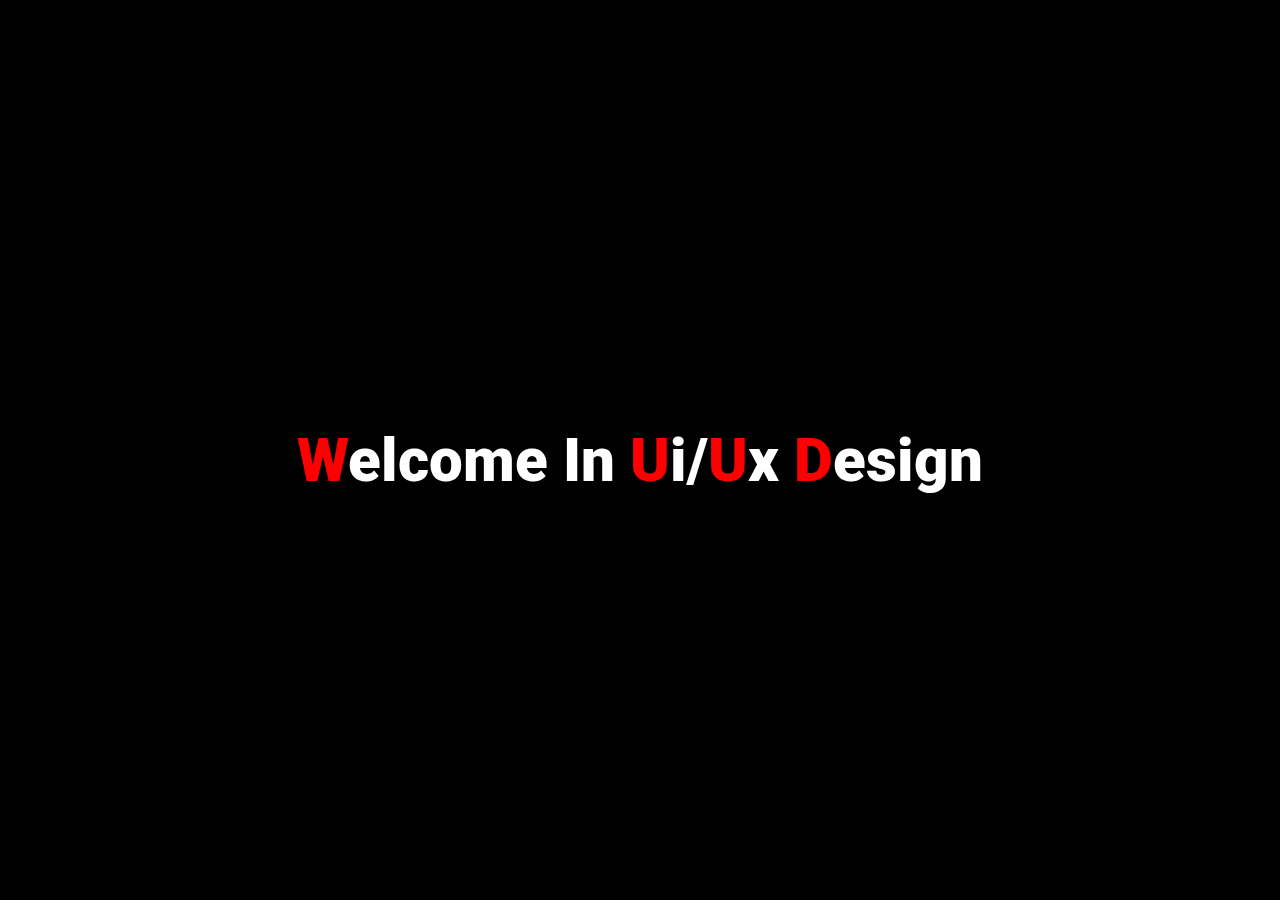
<file: index.html>
<html>
<head>
    <title>Portfolio</title>
    <link rel="stylesheet" href="design.css">
</head>
<body>
    <div class="an">
        <h2><span>W</span>elcome In <span>U</span>i/<span>U</span>x <span>D</span>esign</h2>
    </div>
   <script src="a.js"></script>
</body>
</html>
</file>
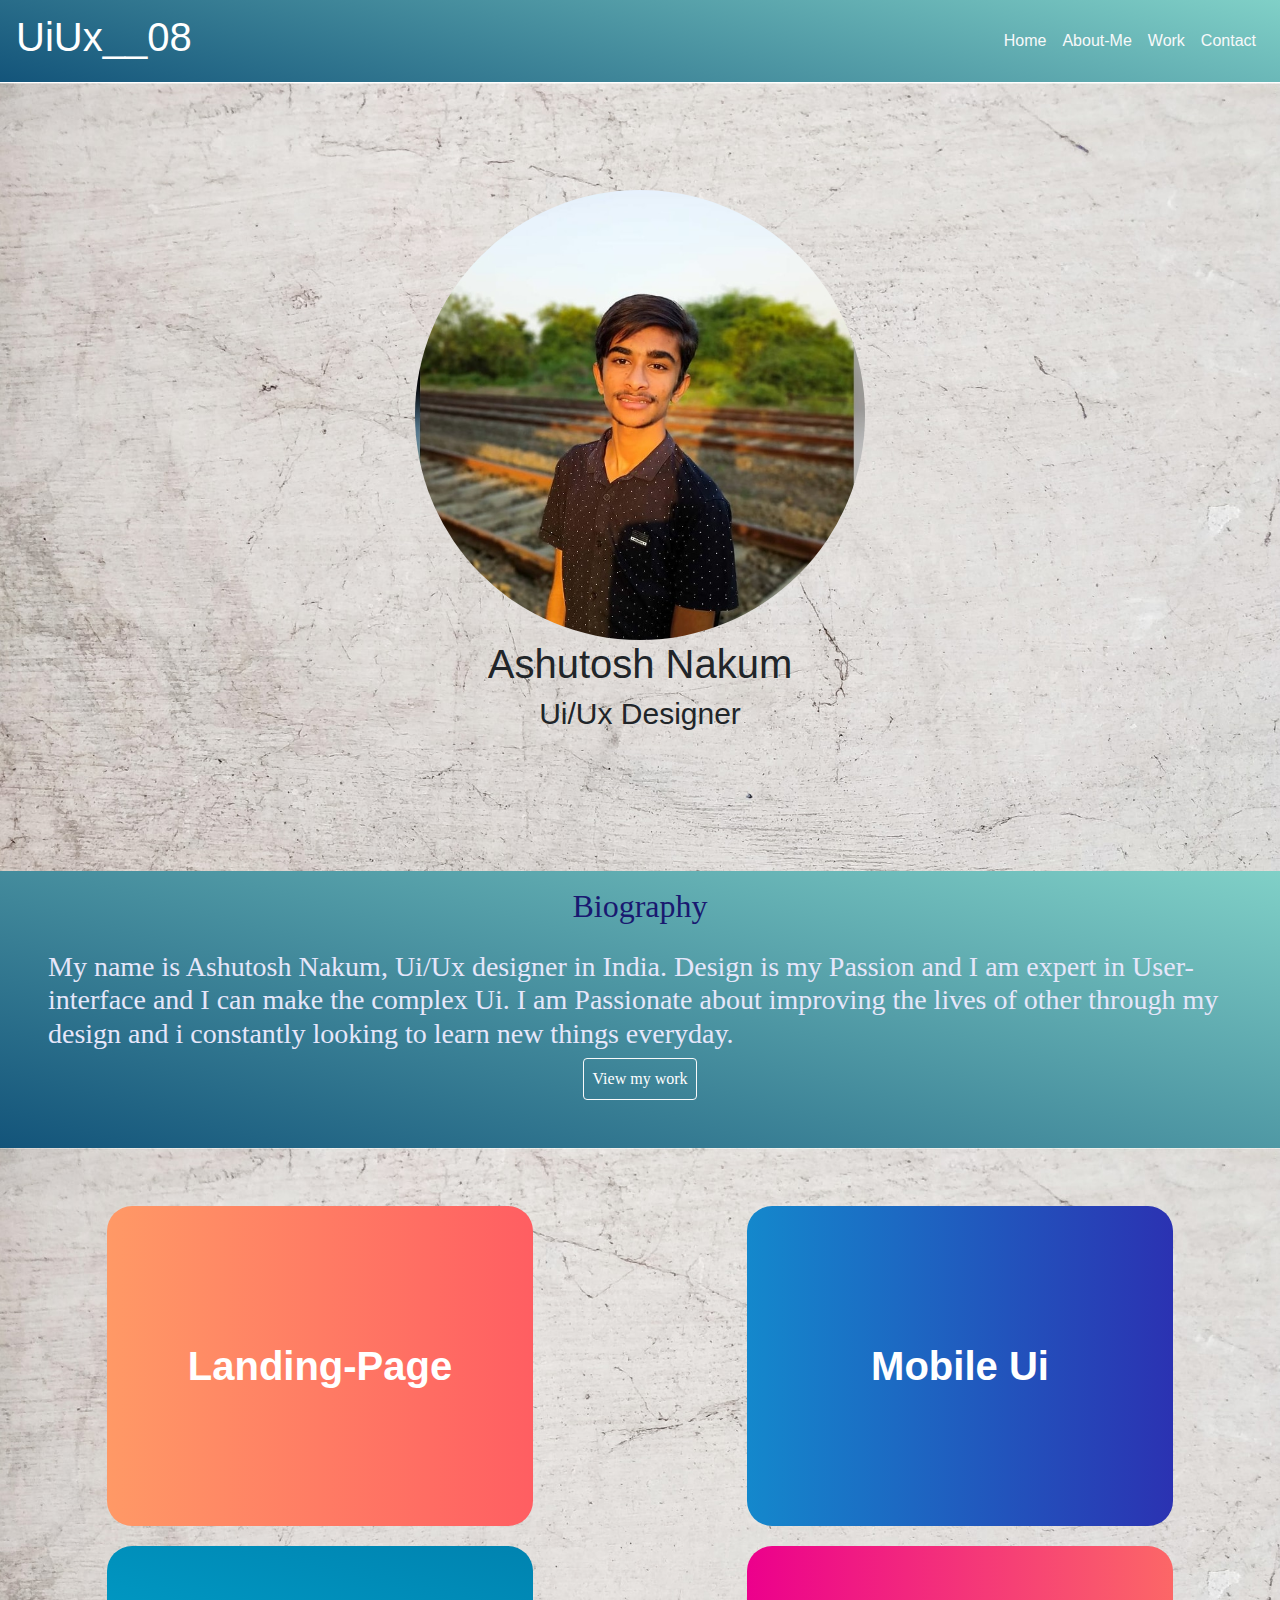
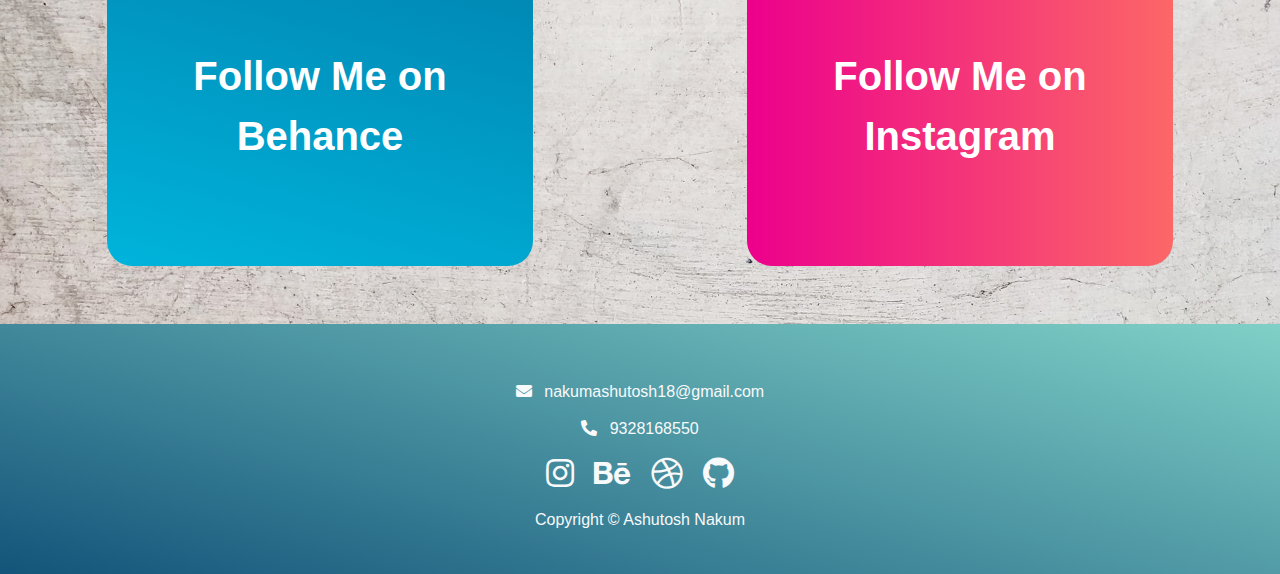
<file: home.html>
<!DOCTYPE html>
<html>

<head>
    <title>Home page</title>
    <link rel="stylesheet" type="text/css"
        href="https://cdnjs.cloudflare.com/ajax/libs/font-awesome/5.15.3/css/all.min.css">
    <link rel="stylesheet" href="https://cdn.jsdelivr.net/npm/bootstrap@4.6.0/dist/css/bootstrap.min.css"
        integrity="undefined" crossorigin="anonymous">

    <script src="https://code.jquery.com/jquery-3.4.1.slim.min.js"
        integrity="sha384-J6qa4849blE2+poT4WnyKhv5vZF5SrPo0iEjwBvKU7imGFAV0wwj1yYfoRSJoZ+n"
        crossorigin="anonymous"></script>
    <script src="https://cdn.jsdelivr.net/npm/popper.js@1.16.0/dist/umd/popper.min.js"
        integrity="sha384-Q6E9RHvbIyZFJoft+2mJbHaEWldlvI9IOYy5n3zV9zzTtmI3UksdQRVvoxMfooAo"
        crossorigin="anonymous"></script>
    <script src="https://stackpath.bootstrapcdn.com/bootstrap/4.4.1/js/bootstrap.min.js"
        integrity="sha384-wfSDF2E50Y2D1uUdj0O3uMBJnjuUD4Ih7YwaYd1iqfktj0Uod8GCExl3Og8ifwB6"
        crossorigin="anonymous"></script>
        <link rel="stylesheet"
          href="https://fonts.googleapis.com/css?family=Rancho&effect=3d-float|3d-float">

    <link rel="stylesheet" href="home.css">
</head>
<body>
    <nav class="navbar navbar-expand-lg navbar-dark bg-custom-2 fixed-top nj">
        <a href="#" class="navbar-brand"><h1>UiUx__08</h1></a>
        <h1>
        <button type="button" class="navbar-toggler" data-toggle="collapse" data-target="#id1">
            <span class="navbar-toggler-icon"></span>
        </button>
        </h1>
        <div class="collapse navbar-collapse" id="id1">
            <ul class="navbar-nav ml-auto">
                <li class="nav-item active">
                    <a href="#" class="nav-link text-light">Home</a>
                </li>
                <li class="nav-item">
                    <a href="#am" class="nav-link text-light">About-Me</a>
                </li>
                <li class="nav-item">
                    <a class="nav-link text-light" href="#wo">Work</a>
                </li>
                <li class="nav-item">
                    <a href="#co" class="nav-link text-light">Contact</a>
                </li>
            </ul>
        </div>
    </nav>
    <header class="w-100 full-h fh">
        <div class="container">
            <img src="abc.jpg" class="rounded-circle css" alt="" >
        </div>
        <div>
            <h2 class="text-center" style="font-size: 40px;">Ashutosh Nakum</h2>
            <h4 class="text-center" id="am">Ui/Ux Designer</h4>
            <br>
    </header>
    <section class="page-section" >
        <div class=" as">
            <h2 class="Section-heading  text-center p-3 gg">
                Biography
            </h2>
            <h3 class="section-sub-heading  ml-5">My name is Ashutosh Nakum, Ui/Ux designer in India. Design is my
                Passion and I am expert in User-interface and I can make the complex Ui. I am Passionate about improving
                the lives of other through my design and i constantly looking to learn new things everyday.</h3>
            <center><button type="button" class="btn btn-outline-light p-2  mb-5 jj " id="wo">
                    <a href="#wo" id="td">View my work</a></button></center>
        </div>
        </div>
    </section>
    <div class="box row pt-5 pb-5">
        <div class="boxe col-md-4 font-effect-3d-float" id="oo">
            <a href="landing.html" id="oo" style="text-decoration: none;background: transparent;"> Landing-Page</a>
        </div>
        <div class="boxe col-md-4 font-effect-3d-float" id="oj">
            <a href="mobile.html" id="oj" style="text-decoration: none;background: transparent;color: white;">
            Mobile Ui
            </a>
        </div>
        <div class="boxe col-md-4 font-effect-3d-float" id="lj">
            <a href="https://www.behance.net/nakumanakuma" id="lj" style="text-decoration: none;background: transparent;color:white;">
            Follow Me on Behance
         </a>
        </div>
        <div class="boxe col-md-4 font-effect-3d-float" id="po">
            <a href="https://www.instagram.com/uiux__08/"id="po" style="text-decoration: none;background: transparent;color:white;">
            Follow Me on Instagram
            </a>
        </div>
    </div>
     <footer class="footer pt-2 ak" id="co">
        <div class="text-center d-flex flex-column align-items-center justify-content-center">
            <span>
                <i class="fas fa-envelope text-light pt-3 fa-1x"></i>
                <a href="mailto:nakumashutosh18@gmail.com" class="text-light ml-2">nakumashutosh18@gmail.com</a>
            </span>
            <span>
                <i class="fas fa-phone-alt fa-1x text-light pt-3"></i>
                <a href="tel:9328168550" class="text-light ml-2">9328168550</a>
            </span>
            <span>
                <a href="https://www.instagram.com/uiux__08/">
                    <i class="fab fa-instagram fa-2x text-light pt-3">
                    </i>
                </a>
                <a href="https://www.behance.net/nakumanakuma">
                    <i class="fab fa-behance fa-2x text-light pt-3 ml-3">
                    </i>
                </a>
                <a href="https://dribbble.com/Ashu__03">
                    <i class="fab fa-dribbble fa-2x text-light pt-3 ml-3">
                    </i>
                </a>

                <a href="https://github.com/AshuNakum03">
                    <i class="fab fa-github fa-2x text-light pt-3 ml-3">
                    </i>
                </a>
            </span>
            <span class="cpy text-light pt-3 mb-2">Copyright &#169; Ashutosh Nakum</span>
        </div>
    </footer>
</body>

</html>
</file>
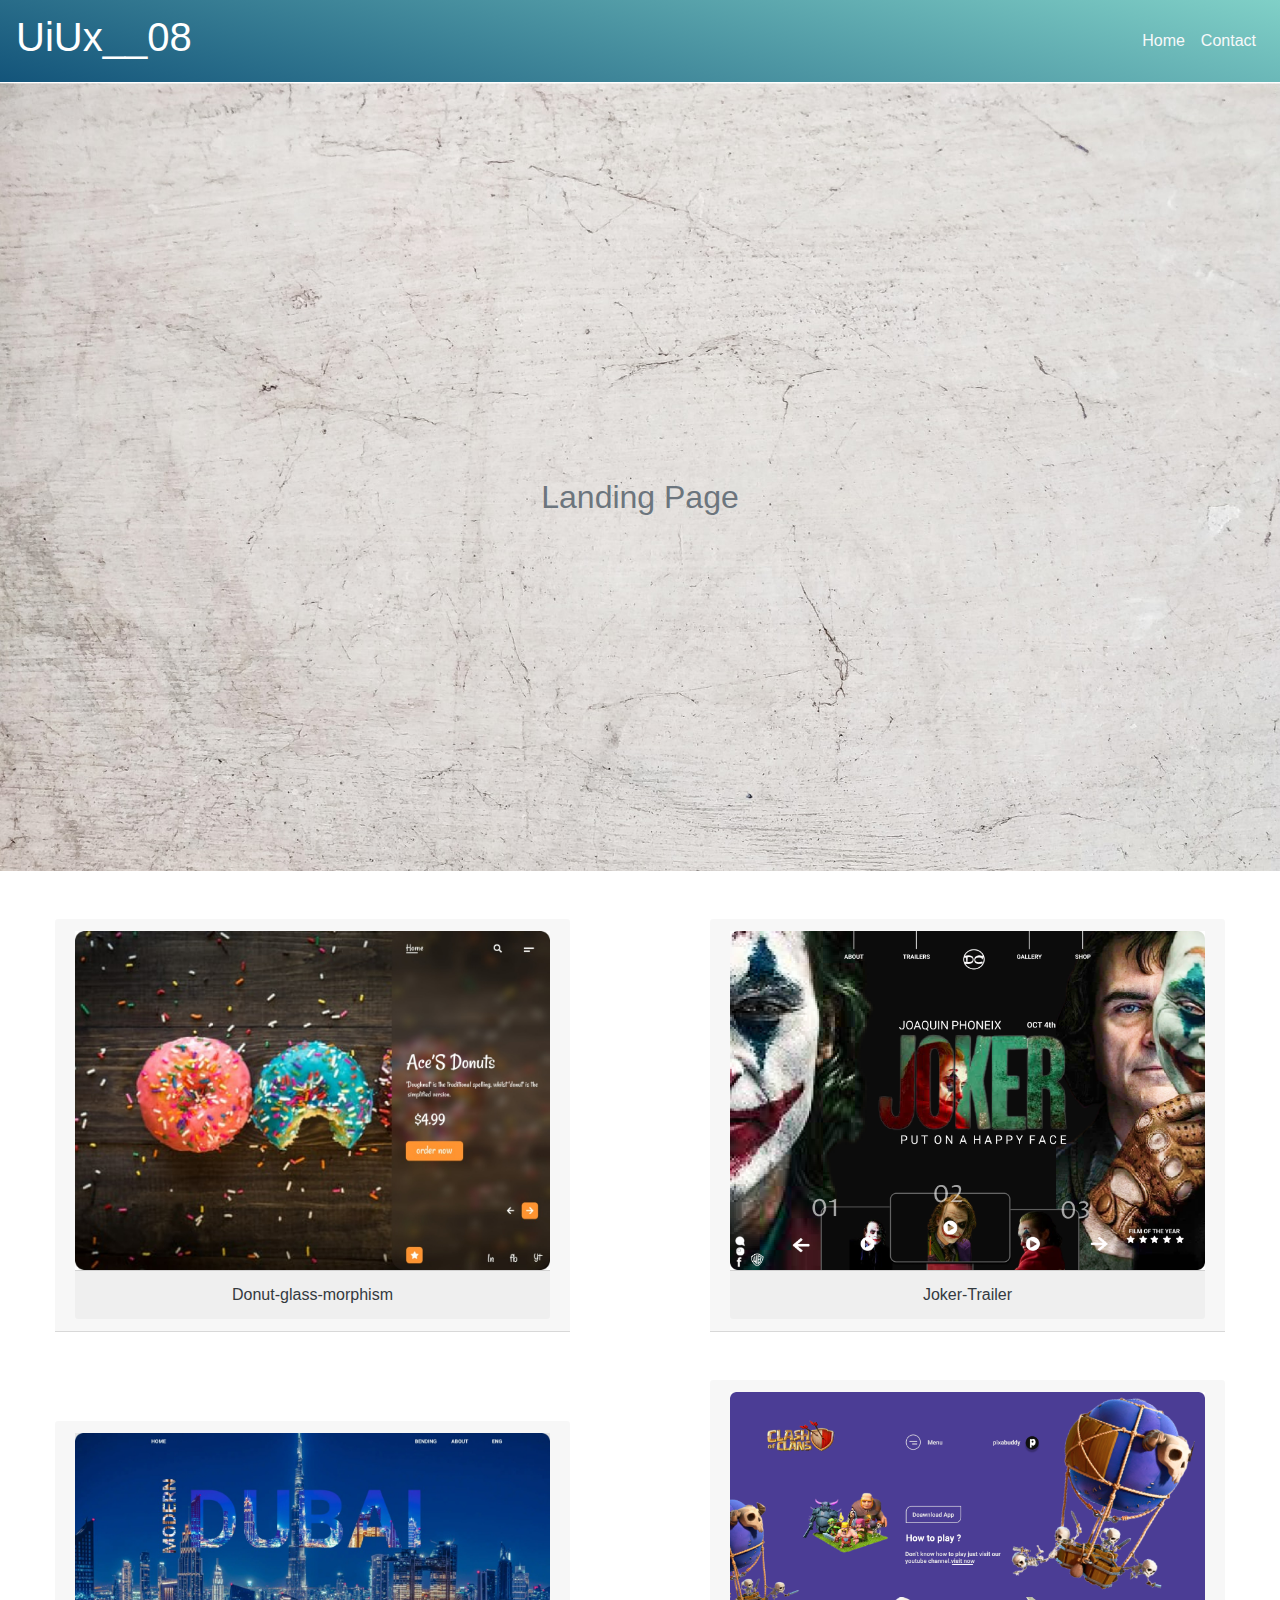
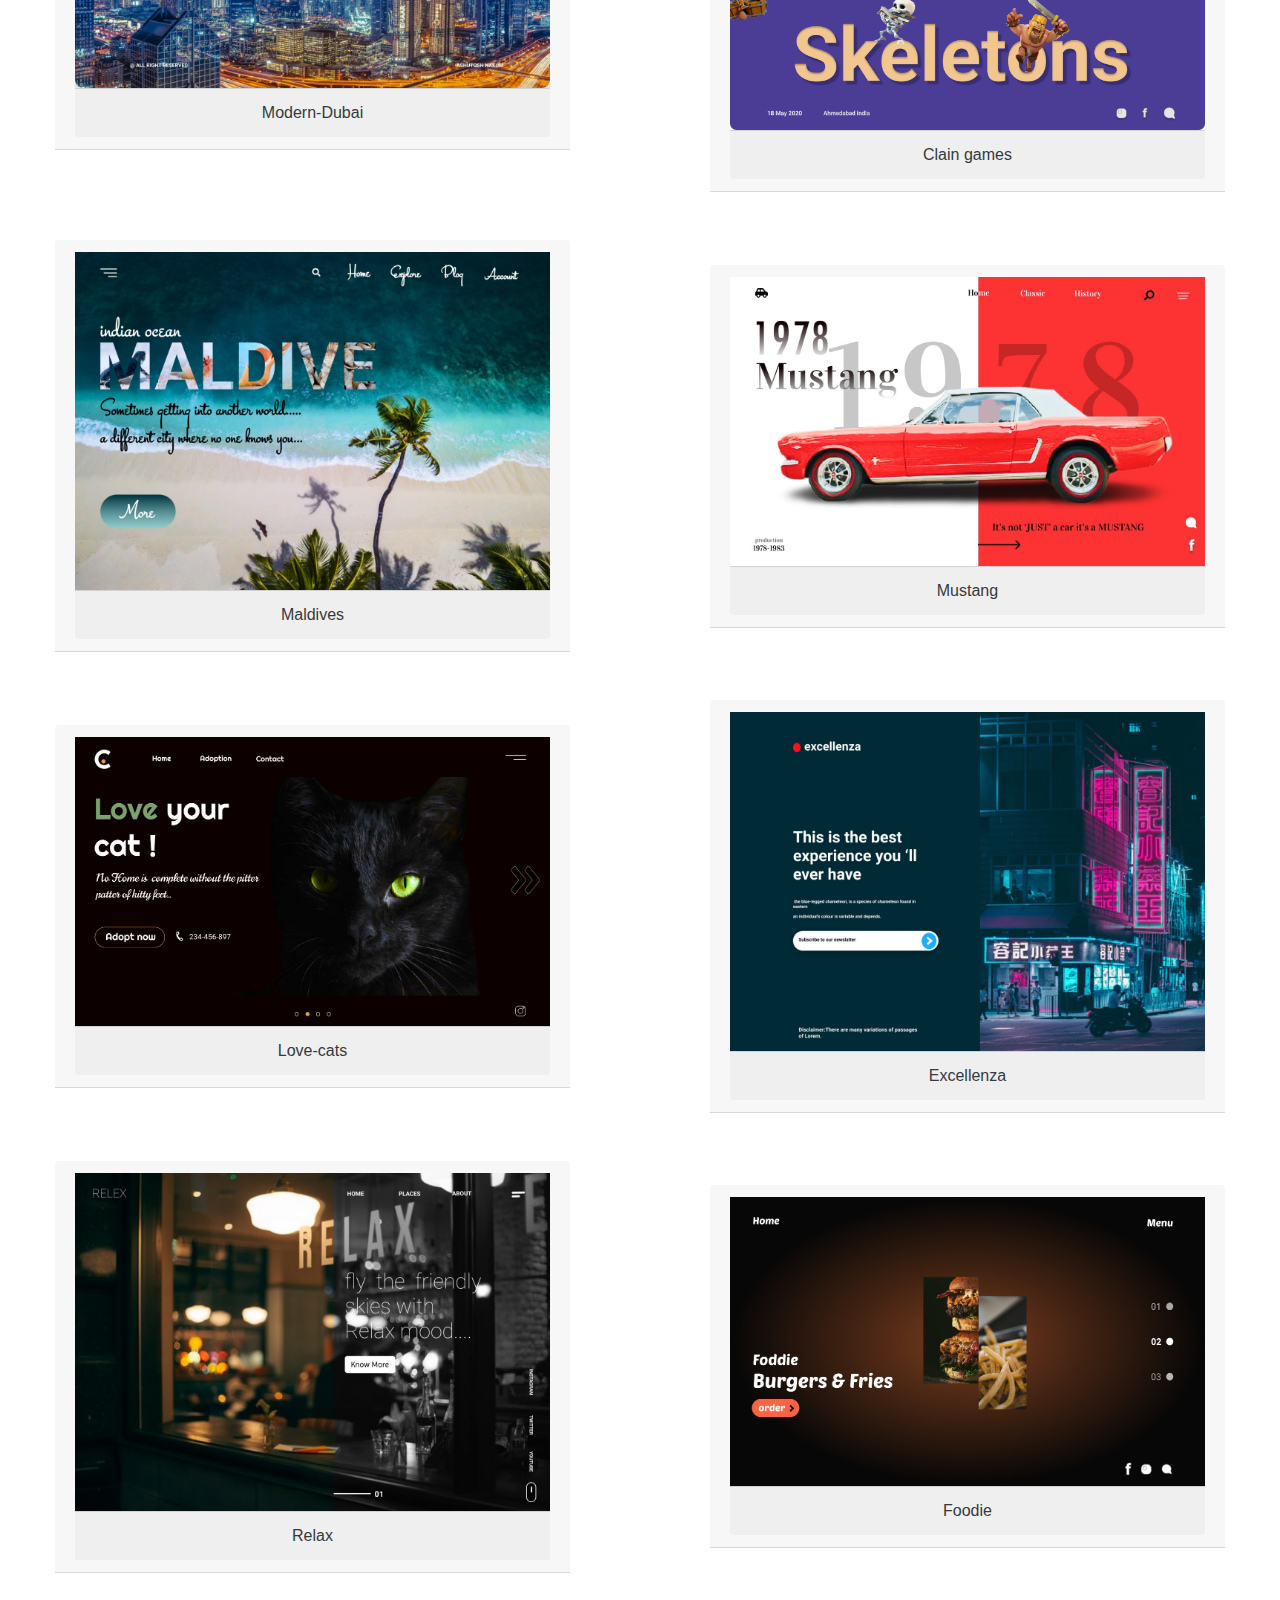
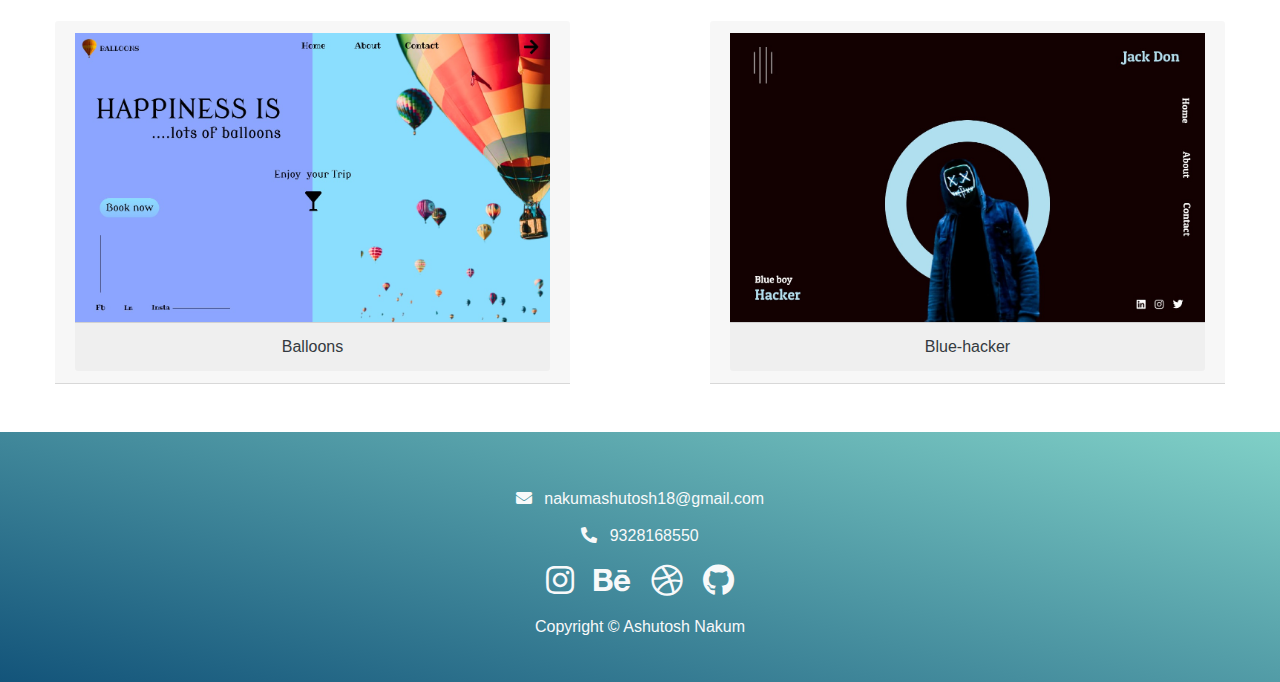
<file: landing.html>
<html>
<head>
    <title>Landing-page</title>
    <title>Home page</title>
    <link rel="stylesheet" type="text/css"
        href="https://cdnjs.cloudflare.com/ajax/libs/font-awesome/5.15.3/css/all.min.css">
    <link rel="stylesheet" href="https://cdn.jsdelivr.net/npm/bootstrap@4.6.0/dist/css/bootstrap.min.css"
        integrity="undefined" crossorigin="anonymous">

    <script src="https://code.jquery.com/jquery-3.4.1.slim.min.js"
        integrity="sha384-J6qa4849blE2+poT4WnyKhv5vZF5SrPo0iEjwBvKU7imGFAV0wwj1yYfoRSJoZ+n"
        crossorigin="anonymous"></script>
    <script src="https://cdn.jsdelivr.net/npm/popper.js@1.16.0/dist/umd/popper.min.js"
        integrity="sha384-Q6E9RHvbIyZFJoft+2mJbHaEWldlvI9IOYy5n3zV9zzTtmI3UksdQRVvoxMfooAo"
        crossorigin="anonymous"></script>
    <script src="https://stackpath.bootstrapcdn.com/bootstrap/4.4.1/js/bootstrap.min.js"
        integrity="sha384-wfSDF2E50Y2D1uUdj0O3uMBJnjuUD4Ih7YwaYd1iqfktj0Uod8GCExl3Og8ifwB6"
        crossorigin="anonymous"></script>
        <link rel="stylesheet"
        href="https://fonts.googleapis.com/css?family=Rancho&effect=emboss|3d-float">

        <link rel="stylesheet" href="home.css">
</head>
<body>
        <nav class="navbar navbar-expand-lg navbar-dark bg-custom-2 fixed-top">
            <a href="#" class="navbar-brand"><h1>UiUx__08</h1></a>
            <h1><button type="button" class="navbar-toggler" data-toggle="collapse" data-target="#id1">
                <span class="navbar-toggler-icon"></span>
            </button>
            </h1>
            <div class="collapse navbar-collapse" id="id1">
    
                <ul class="navbar-nav ml-auto">
                    <li class="nav-item active">
                        <a href="home.html" class="nav-link text-light">Home</a>
                    </li>
                    <li class="nav-item">
                        <a href="#co" class="nav-link text-light">Contact</a>
                    </li>
                </ul>
            </div>
        </nav>
        <header class="w-100 full-h fh"><div>
            <h2 class="text-center pt-5 font-effect-emboss text-muted" >Landing Page</h2>
        </header>
        <section class="row mb-5 jk">
            <div class="col-lg-5 col-md-3 col-sm-4 m-auto">
                <div class="card-header mt-5">
                    <img src="1 (1).jpeg" alt=" card-image" width="100%">
                    <div class="card-footer text-dark text-center">
                        Donut-glass-morphism
                    </div>
                </div>
            </div>
                <div class="col-lg-5 col-md-3 col-sm-4 m-auto">
                    <div class="card-header mt-5">
                        <img src="1 (1).jpg" alt=" card-image" width="100%">
                        <div class="card-footer text-dark text-center">
                            Joker-Trailer
                        </div>
                    </div>
                </div>
                    <div class="col-lg-5 col-md-3 col-sm-4 m-auto">
                        <div class="card-header mt-5">
                            <img src="1 (2).jpeg" alt=" card-image" width="100%">
                            <div class="card-footer text-dark text-center">
                                Modern-Dubai
                            </div>
                        </div>
                    </div>
                    <div class="col-lg-5 col-md-3 col-sm-4 m-auto">
                        <div class="card-header mt-5">
                            <img src="1 (2).jpg" alt=" card-image" width="100%">
                            <div class="card-footer text-dark text-center">
                                Clain games
                            </div>
                        </div>
                    </div>
                    <div class="col-lg-5 col-md-3 col-sm-4 m-auto">
                        <div class="card-header mt-5">
                            <img src="1 (3).jpeg" alt=" card-image" width="100%">
                            <div class="card-footer text-dark text-center">
                                Maldives
                            </div>
                        </div>
                    </div>
                    <div class="col-lg-5 col-md-3 col-sm-4 m-auto">
                        <div class="card-header mt-5">
                            <img src="1 (4).jpeg" alt=" card-image" width="100%">
                            <div class="card-footer text-dark text-center">
                                Mustang
                            </div>
                        </div>
                    </div>
                    <div class="col-lg-5 col-md-3 col-sm-4 m-auto">
                        <div class="card-header mt-5">
                            <img src="1 (5).jpeg" alt=" card-image" width="100%">
                            <div class="card-footer text-dark text-center">
                                Love-cats
                            </div>
                        </div>
                    </div>
                    <div class="col-lg-5 col-md-3 col-sm-4 m-auto">
                        <div class="card-header mt-5">
                            <img src="1 (6).jpeg" alt=" card-image" width="100%">
                            <div class="card-footer text-dark text-center">
                                Excellenza
                            </div>
                        </div>
                    </div>
                    <div class="col-lg-5 col-md-3 col-sm-4 m-auto">
                        <div class="card-header mt-5">
                            <img src="1 (7).jpeg" alt=" card-image" width="100%">
                            <div class="card-footer text-dark text-center">
                                Relax
                            </div>
                        </div>
                    </div>
                    <div class="col-lg-5 col-md-3 col-sm-4 m-auto">
                        <div class="card-header mt-5">
                            <img src="1 (8).jpeg" alt=" card-image" width="100%">
                            <div class="card-footer text-dark text-center">
                                Foodie
                            </div>
                        </div>
                    </div>
                    <div class="col-lg-5 col-md-3 col-sm-4 m-auto">
                        <div class="card-header mt-5">
                            <img src="2 (1).jpeg" alt=" card-image" width="100%">
                            <div class="card-footer text-dark text-center">
                                Balloons
                            </div>
                        </div>
                    </div>
                    <div class="col-lg-5 col-md-3 col-sm-4 m-auto">
                        <div class="card-header mt-5">
                            <img src="2 (2).jpeg" alt=" card-image" width="100%">
                            <div class="card-footer text-dark text-center">
                                Blue-hacker
                            </div>
                        </div>
                    </div>
                </section>
                <footer class="footer pt-2 ak mt-5" id="co">
                    <div class="text-center d-flex flex-column align-items-center justify-content-center">
                        <span>
                            <i class="fas fa-envelope text-light pt-3 fa-1x"></i>
                            <a href="mailto:nakumashutosh18@gmail.com" class="text-light ml-2">nakumashutosh18@gmail.com</a>
                        </span>
                        <span>
                            <i class="fas fa-phone-alt fa-1x text-light pt-3"></i>
                            <a href="tel:9328168550" class="text-light ml-2">9328168550</a>
                        </span>
                        <span>
                            <a href="https://www.instagram.com/uiux__08/">
                                <i class="fab fa-instagram fa-2x text-light pt-3">
                                </i>
                            </a>
                            <a href="https://www.behance.net/nakumanakuma">
                                <i class="fab fa-behance fa-2x text-light pt-3 ml-3">
                                </i>
                            </a>
                            <a href="https://dribbble.com/Ashu__03">
                                <i class="fab fa-dribbble fa-2x text-light pt-3 ml-3">
                                </i>
                            </a>
            
                            <a href="https://github.com/AshuNakum03">
                                <i class="fab fa-github fa-2x text-light pt-3 ml-3">
                                </i>
                            </a>
                        </span>
                        <span class="cpy text-light pt-3 mb-2">Copyright &#169; Ashutosh Nakum</span>
                    </div>
                </footer>
</body>
</html>
</file>
<file: design.css>
@import url('https://fonts.googleapis.com/css?family=Roboto:400,500,600,700,800,900&display=swap');

*
{
 font-family: Roboto, sans-serif;
 margin: 0px;
 padding: 0px;
}
body{
    display: flex;
    justify-content: center;
    align-items: center;
    background:#000;
    min-height: 100vh;
    
}
h2{
     position: relative; 
    color: white;
    margin:20px 0 0 ;
    font-size: 60px;
    font-weight: 900 ; 
    z-index: 1;
   overflow: hidden;
}
h2:before{
    content: '';
    position: absolute;
    left: 110%;
    width: 120%;
    height: 100%;
    background: linear-gradient(90deg,transparent 3%,#000 5%,#000 100%); 
    animation:animate 7s linear forwards;
    /* animation-duration: 2s; */

}
@keyframes animate
{
    0%
    {
        left: 150%;
    }
    100%
    {
        left: -20%;
    }
}
h2 span{
    color:red;
}
.an{
    display:flex;
    flex-direction: column;
    justify-content: center;
    align-items: center;
    height: 100%;
    width: 70%;
}
.hj{
    
    height: 100%;
    width: 70%;
    margin-left: 18%;
}
</file>
<file: home.css>
.css{
    display: flex;
    margin: auto;
    align-items: center;
    width: 60vw;
    max-width: 50vh;
}
.fh{
    display: flex;
    justify-content: center;
    align-items: center;
    height: calc(100vh - 112px);
    flex-direction: column;
    margin-top: 6.5%;
    background-image:url('wall.jpeg');
    background-size: cover;
}
.as{
    background:linear-gradient(15deg, #13547a 0%, #80d0c7 100%);
    font-family: calibri;
    color:lavender;
}
.gg{
    color:midnightblue;
}
#td:hover{
    font-weight: bold;
    color: midnightblue !important;
}

#td{
    text-decoration: none;
    color: white;
}

.ak
{
    background:linear-gradient(15deg, #13547a 0%, #80d0c7 100%);
    
    /* display: flex;
    justify-content:center;
    align-items:center;
    flex-direction: column; */
   height:250px;
   text-align: center;
   justify-content: space-evenly;
   display: flex;
}
.bg-custom-2 {
    background-image: linear-gradient(15deg, #13547a 0%, #80d0c7 100%);
    }


.box{
    display: flex;
    justify-content:space-around;
    align-items: center;
    width: 100% !important;
    margin: 0;
    padding: 0;
    background-image: url("wall.jpeg");
    background-size: cover;
   
}

.boxe{
    background-color: blue;
    margin: 10px;
    text-align: center;
    height: 8em;
    flex: 50%;
    display: flex;
    justify-content: center;
    align-items: center;
    background: linear-gradient(15deg, #ff6e7f 0%,
    #bfe9ff 100%);
    font-weight: bold;
    font-size: 40px;
    border-radius: 25px; 
}
#oo
{
    background:linear-gradient(90deg,#ff9966,#ff5e62);
    color:white;  
}
#oj
{
    background:linear-gradient(90deg, #1488cc, #2b32b2);
}
#po
{
    background:linear-gradient(90deg,#ec008c ,#fc6767);
}
#lj
{
    background: linear-gradient(15deg,#00b4db,#0083b0);
}
#am{
    font-size: 30px;
}
/* @media screen and (max width:320px){
    .nj{
    flex-direction: column;
    }
    .box{
        flex: 50%;
        display: flex;
        flex-wrap: wrap;
    }
    .jk{
        flex: 100%;
    }
} */
</file>
